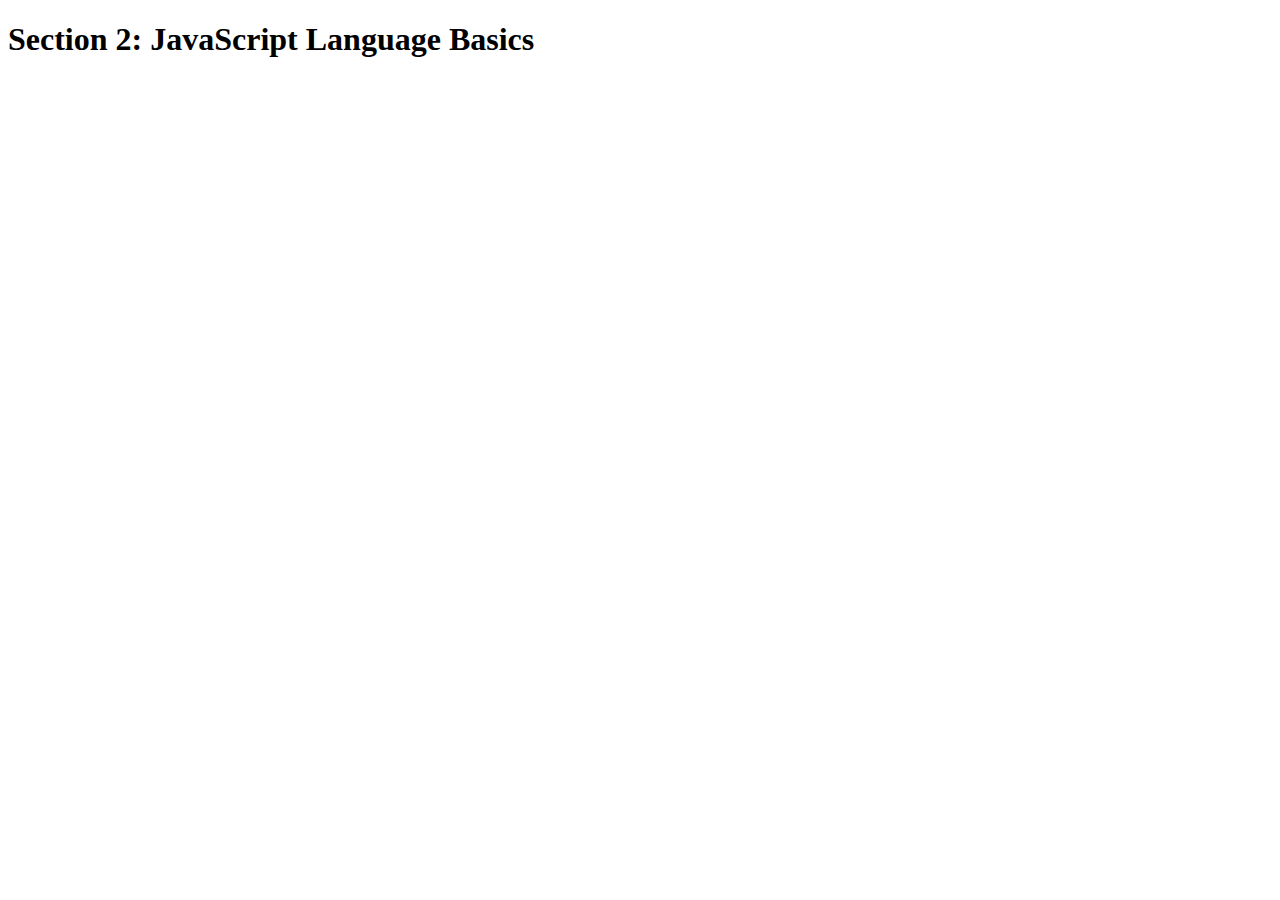
<file: 2-JS-Basics/index.html>
<!DOCTYPE html>
<html lang="en">
  <head>
    <meta charset="UTF-8" />
    <title>Section 2: JavaScript Language Basics</title>
  </head>

  <body>
    <h1>Section 2: JavaScript Language Basics</h1>
  </body>

  <script src="script.js"></script>
</html>
</file>
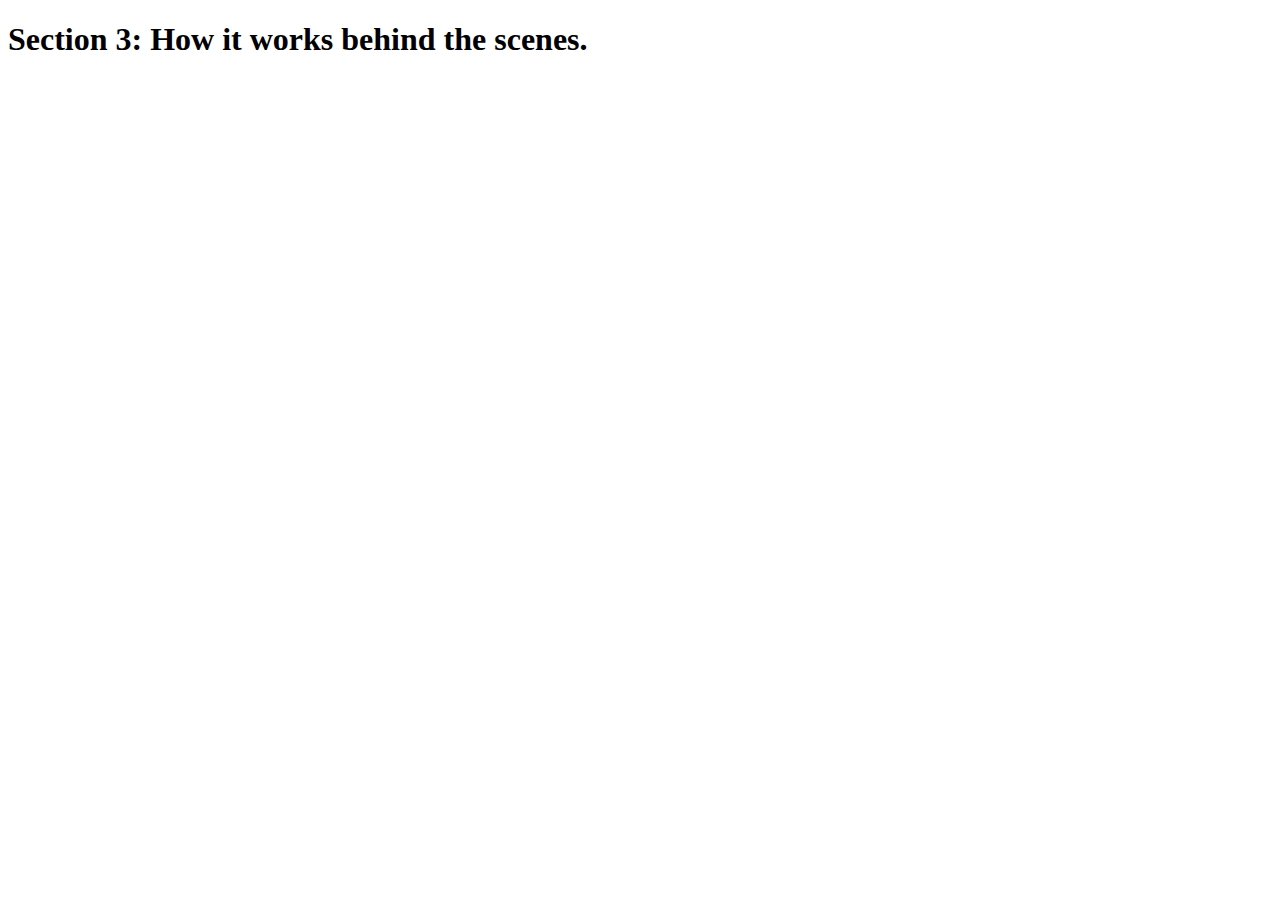
<file: 3-JS-How-works-behind-the-scenes/index.html>
<!DOCTYPE html>
<html lang="en">
  <head>
    <meta charset="UTF-8" />
    <title>Section 2: JavaScript Language Basics</title>
  </head>

  <body>
    <h1>Section 3: How it works behind the scenes.</h1>
  </body>

  <script src="main.js"></script>
</html>
</file>
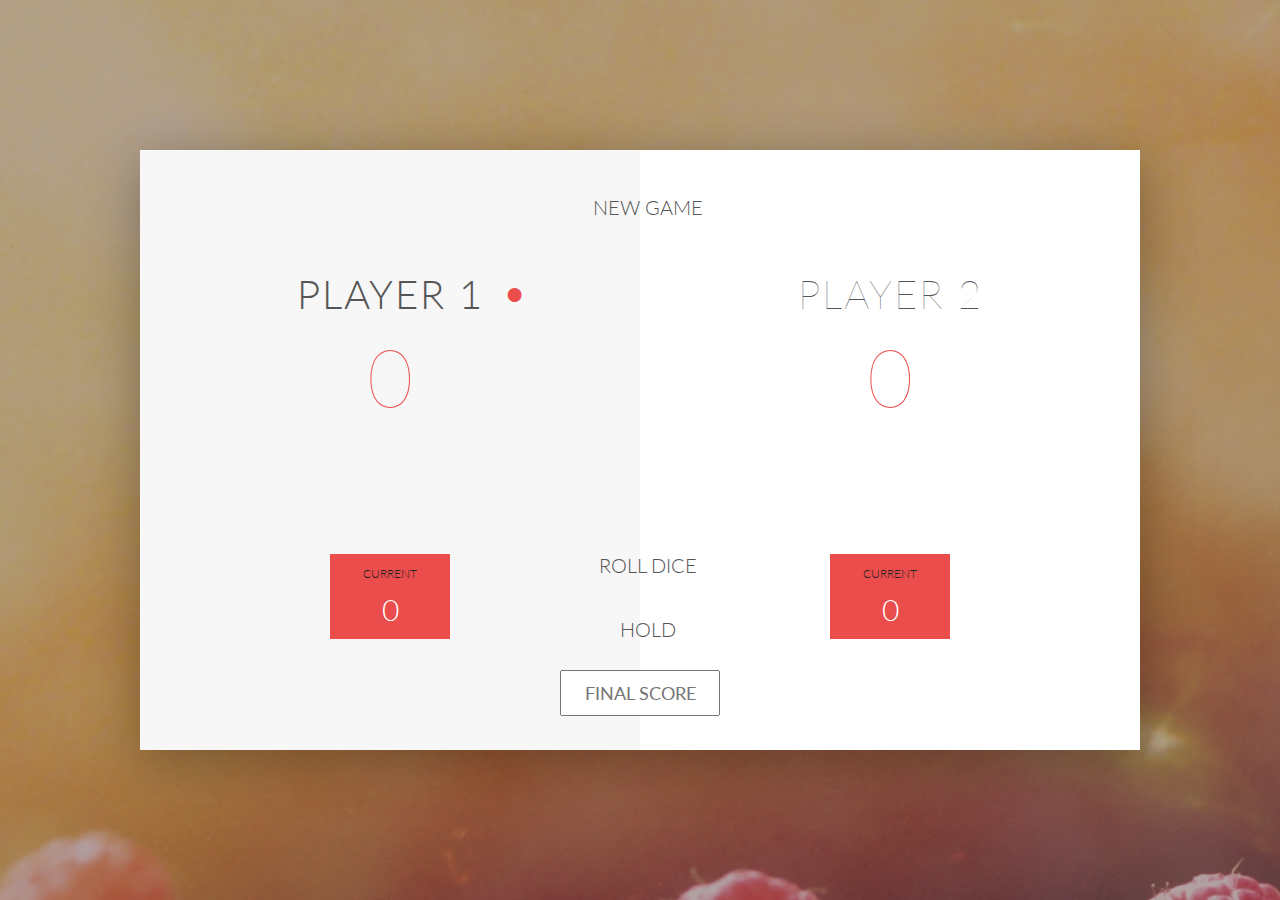
<file: 4-JS-Pig-Game-In-Browser-and-DOM-manipulation-and-events/index.html>
<!DOCTYPE html>
<html lang="en">
  <head>
    <meta charset="UTF-8" />
    <link
      href="https://fonts.googleapis.com/css?family=Lato:100,300,600"
      rel="stylesheet"
      type="text/css"
    />
    <link
      href="http://code.ionicframework.com/ionicons/2.0.1/css/ionicons.min.css"
      rel="stylesheet"
      type="text/css"
    />
    <link type="text/css" rel="stylesheet" href="style.css" />

    <title>Pig Game</title>
  </head>

  <body>
    <div class="wrapper clearfix">
      <div class="player-0-panel active">
        <div class="player-name" id="name-0">Player 1</div>
        <div class="player-score" id="score-0">43</div>
        <div class="player-current-box">
          <div class="player-current-label">Current</div>
          <div class="player-current-score" id="current-0">11</div>
        </div>
      </div>

      <div class="player-1-panel">
        <div class="player-name" id="name-1">Player 2</div>
        <div class="player-score" id="score-1">72</div>
        <div class="player-current-box">
          <div class="player-current-label">Current</div>
          <div class="player-current-score" id="current-1">0</div>
        </div>
      </div>

      <button class="btn-new">
        <i class="ion-ios-plus-outline"></i>New game
      </button>
      <button class="btn-roll"><i class="ion-ios-loop"></i>Roll dice</button>
      <button class="btn-hold">
        <i class="ion-ios-download-outline"></i>Hold
      </button>

      <input type="text" placeholder="Final score" class="final-score">

      <img src="dice-5.png" alt="Dice" class="dice" id="dice-1"/>
      <img src="dice-5.png" alt="Dice" class="dice" id="dice-2"/>
    </div>

    <script src="app.js"></script>
  </body>
</html>
</file>
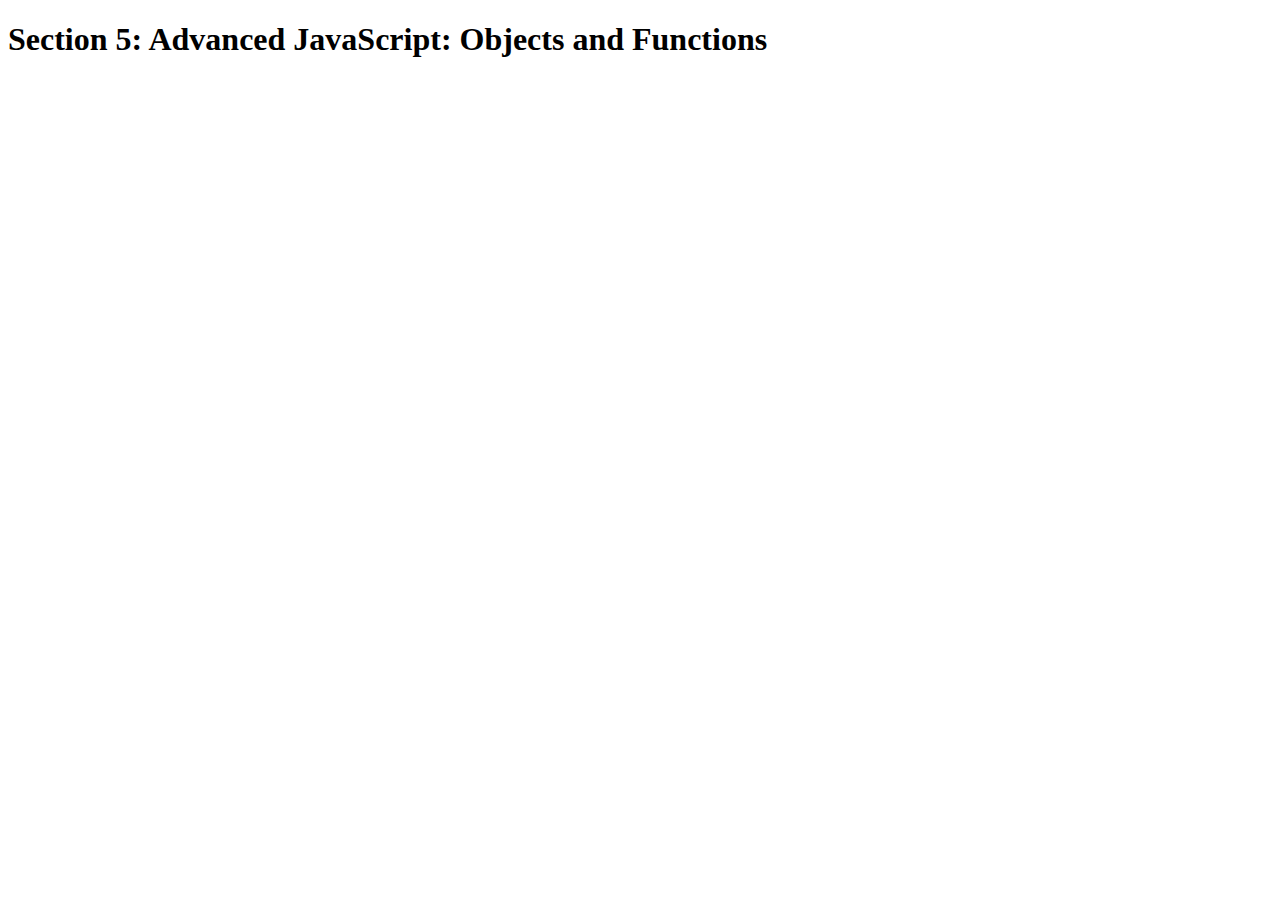
<file: 5-JS-Objects-and-functions/index.html>
<!DOCTYPE html>
<html lang="en">
    <head>
        <meta charset="UTF-8">
        <title>Section 5: Advanced JavaScript: Objects and Functions</title>
    </head>

    <body>
        <h1>Section 5: Advanced JavaScript: Objects and Functions</h1>
        <script src="script.js"></script>
    </body>
</html>
</file>
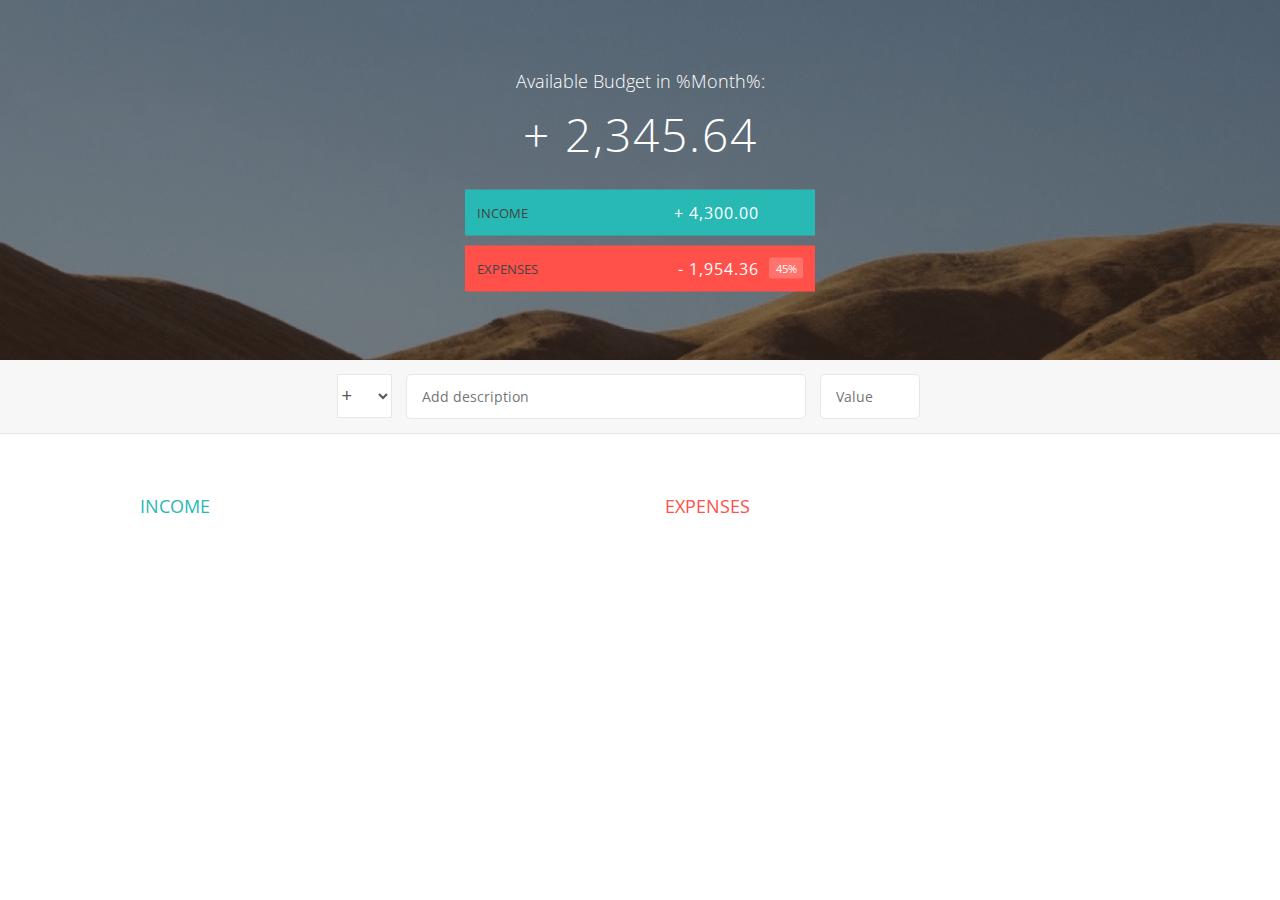
<file: 6-JS-Budget-App/index.html>
<!DOCTYPE html>
<html lang="en">
  <head>
    <meta charset="UTF-8" />
    <link
      href="https://fonts.googleapis.com/css?family=Open+Sans:100,300,400,600"
      rel="stylesheet"
      type="text/css"
    />
    <link
      href="http://code.ionicframework.com/ionicons/2.0.1/css/ionicons.min.css"
      rel="stylesheet"
      type="text/css"
    />
    <link type="text/css" rel="stylesheet" href="style.css" />
    <title>Budgety</title>
  </head>
  <body>
    <div class="top">
      <div class="budget">
        <div class="budget__title">
          Available Budget in <span class="budget__title--month">%Month%</span>:
        </div>

        <div class="budget__value">+ 2,345.64</div>

        <div class="budget__income clearfix">
          <div class="budget__income--text">Income</div>
          <div class="right">
            <div class="budget__income--value">+ 4,300.00</div>
            <div class="budget__income--percentage">&nbsp;</div>
          </div>
        </div>

        <div class="budget__expenses clearfix">
          <div class="budget__expenses--text">Expenses</div>
          <div class="right clearfix">
            <div class="budget__expenses--value">- 1,954.36</div>
            <div class="budget__expenses--percentage">45%</div>
          </div>
        </div>
      </div>
    </div>

    <div class="bottom">
      <div class="add">
        <div class="add__container">
          <select class="add__type">
            <option value="inc" selected>+</option>
            <option value="exp">-</option>
          </select>
          <input
            type="text"
            class="add__description"
            placeholder="Add description"
          />
          <input type="number" class="add__value" placeholder="Value" />
          <button class="add__btn">
            <i class="ion-ios-checkmark-outline"></i>
          </button>
        </div>
      </div>

      <div class="container clearfix">
        <div class="income">
          <h2 class="icome__title">Income</h2>

          <div class="income__list">
            <!--
                        <div class="item clearfix" id="income-0">
                            <div class="item__description">Salary</div>
                            <div class="right clearfix">
                                <div class="item__value">+ 2,100.00</div>
                                <div class="item__delete">
                                    <button class="item__delete--btn"><i class="ion-ios-close-outline"></i></button>
                                </div>
                            </div>
                        </div>
                        
                        <div class="item clearfix" id="income-1">
                            <div class="item__description">Sold car</div>
                            <div class="right clearfix">
                                <div class="item__value">+ 1,500.00</div>
                                <div class="item__delete">
                                    <button class="item__delete--btn"><i class="ion-ios-close-outline"></i></button>
                                </div>
                            </div>
                        </div>
                        -->
          </div>
        </div>

        <div class="expenses">
          <h2 class="expenses__title">Expenses</h2>

          <div class="expenses__list">
            <!--
                        <div class="item clearfix" id="expense-0">
                            <div class="item__description">Apartment rent</div>
                            <div class="right clearfix">
                                <div class="item__value">- 900.00</div>
                                <div class="item__percentage">21%</div>
                                <div class="item__delete">
                                    <button class="item__delete--btn"><i class="ion-ios-close-outline"></i></button>
                                </div>
                            </div>
                        </div>

                        <div class="item clearfix" id="expense-1">
                            <div class="item__description">Grocery shopping</div>
                            <div class="right clearfix">
                                <div class="item__value">- 435.28</div>
                                <div class="item__percentage">10%</div>
                                <div class="item__delete">
                                    <button class="item__delete--btn"><i class="ion-ios-close-outline"></i></button>
                                </div>
                            </div>
                        </div>
                        -->
          </div>
        </div>
      </div>
    </div>

    <script src="app.js"></script>
  </body>
</html>
</file>
<file: 4-JS-Pig-Game-In-Browser-and-DOM-manipulation-and-events/style.css>
/**********************************************
*** GENERAL
**********************************************/

.final-score {
  position: absolute;
  left: 50%;
  transform: translateX(-50%);
  top: 520px;
  color: #555;
  font-size: 18px;
  font-family: 'Lato';
  text-align: center;
  padding: 10px;
  width: 160px;
  text-transform: uppercase;
}

.final-score:focus {
  outline: none;
}

#dice-1 {
  top: 120px;
}

#dice-2 {
  top: 250px;
}

* {
  margin: 0;
  padding: 0;
  box-sizing: border-box;
}

.clearfix::after {
  content: '';
  display: table;
  clear: both;
}

body {
  background-image: linear-gradient(
      rgba(62, 20, 20, 0.4),
      rgba(62, 20, 20, 0.4)
    ),
    url(back.jpg);
  background-size: cover;
  background-position: center;
  font-family: Lato;
  font-weight: 300;
  position: relative;
  height: 100vh;
  color: #555;
}

.wrapper {
  width: 1000px;
  position: absolute;
  top: 50%;
  left: 50%;
  transform: translate(-50%, -50%);
  background-color: #fff;
  box-shadow: 0px 10px 50px rgba(0, 0, 0, 0.3);
  overflow: hidden;
}

.player-0-panel,
.player-1-panel {
  width: 50%;
  float: left;
  height: 600px;
  padding: 100px;
}

/**********************************************
*** PLAYERS
**********************************************/

.player-name {
  font-size: 40px;
  text-align: center;
  text-transform: uppercase;
  letter-spacing: 2px;
  font-weight: 100;
  margin-top: 20px;
  margin-bottom: 10px;
  position: relative;
}

.player-score {
  text-align: center;
  font-size: 80px;
  font-weight: 100;
  color: #eb4d4d;
  margin-bottom: 130px;
}

.active {
  background-color: #f7f7f7;
}
.active .player-name {
  font-weight: 300;
}

.active .player-name::after {
  content: '\2022';
  font-size: 47px;
  position: absolute;
  color: #eb4d4d;
  top: -7px;
  right: 10px;
}

.player-current-box {
  background-color: #eb4d4d;
  color: #fff;
  width: 40%;
  margin: 0 auto;
  padding: 12px;
  text-align: center;
}

.player-current-label {
  text-transform: uppercase;
  margin-bottom: 10px;
  font-size: 12px;
  color: #222;
}

.player-current-score {
  font-size: 30px;
}

button {
  position: absolute;
  width: 200px;
  left: 50%;
  transform: translateX(-50%);
  color: #555;
  background: none;
  border: none;
  font-family: Lato;
  font-size: 20px;
  text-transform: uppercase;
  cursor: pointer;
  font-weight: 300;
  transition: background-color 0.3s, color 0.3s;
}

button:hover {
  font-weight: 600;
}
button:hover i {
  margin-right: 20px;
}

button:focus {
  outline: none;
}

i {
  color: #eb4d4d;
  display: inline-block;
  margin-right: 15px;
  font-size: 32px;
  line-height: 1;
  vertical-align: text-top;
  margin-top: -4px;
  transition: margin 0.3s;
}

.btn-new {
  top: 45px;
}
.btn-roll {
  top: 403px;
}
.btn-hold {
  top: 467px;
}

.dice {
  position: absolute;
  left: 50%;
  top: 178px;
  transform: translateX(-50%);
  height: 100px;
  box-shadow: 0px 10px 60px rgba(0, 0, 0, 0.1);
}

.winner {
  background-color: #f7f7f7;
}
.winner .player-name {
  font-weight: 300;
  color: #eb4d4d;
}
</file>
<file: 6-JS-Budget-App/style.css>
/**********************************************
*** GENERAL
**********************************************/

* {
  margin: 0;
  padding: 0;
  box-sizing: border-box;
}

.clearfix::after {
  content: '';
  display: table;
  clear: both;
}

body {
  color: #555;
  font-family: Open Sans;
  font-size: 16px;
  position: relative;
  height: 100vh;
  font-weight: 400;
}

.right {
  float: right;
}
.red {
  color: #ff5049 !important;
}
.red-focus:focus {
  border: 1px solid #ff5049 !important;
}

/**********************************************
*** TOP PART
**********************************************/

.top {
  height: 40vh;
  background-image: linear-gradient(rgba(0, 0, 0, 0.35), rgba(0, 0, 0, 0.35)),
    url(back.png);
  background-size: cover;
  background-position: center;
  position: relative;
}

.budget {
  position: absolute;
  width: 350px;
  top: 50%;
  left: 50%;
  transform: translate(-50%, -50%);
  color: #fff;
}

.budget__title {
  font-size: 18px;
  text-align: center;
  margin-bottom: 10px;
  font-weight: 300;
}

.budget__value {
  font-weight: 300;
  font-size: 46px;
  text-align: center;
  margin-bottom: 25px;
  letter-spacing: 2px;
}

.budget__income,
.budget__expenses {
  padding: 12px;
  text-transform: uppercase;
}

.budget__income {
  margin-bottom: 10px;
  background-color: #28b9b5;
}

.budget__expenses {
  background-color: #ff5049;
}

.budget__income--text,
.budget__expenses--text {
  float: left;
  font-size: 13px;
  color: #444;
  margin-top: 2px;
}

.budget__income--value,
.budget__expenses--value {
  letter-spacing: 1px;
  float: left;
}

.budget__income--percentage,
.budget__expenses--percentage {
  float: left;
  width: 34px;
  font-size: 11px;
  padding: 3px 0;
  margin-left: 10px;
}

.budget__expenses--percentage {
  background-color: rgba(255, 255, 255, 0.2);
  text-align: center;
  border-radius: 3px;
}

/**********************************************
*** BOTTOM PART
**********************************************/

/***** FORM *****/
.add {
  padding: 14px;
  border-bottom: 1px solid #e7e7e7;
  background-color: #f7f7f7;
}

.add__container {
  margin: 0 auto;
  text-align: center;
}

.add__type {
  width: 55px;
  border: 1px solid #e7e7e7;
  height: 44px;
  font-size: 18px;
  color: inherit;
  background-color: #fff;
  margin-right: 10px;
  font-weight: 300;
  transition: border 0.3s;
}

.add__description,
.add__value {
  border: 1px solid #e7e7e7;
  background-color: #fff;
  color: inherit;
  font-family: inherit;
  font-size: 14px;
  padding: 12px 15px;
  margin-right: 10px;
  border-radius: 5px;
  transition: border 0.3s;
}

.add__description {
  width: 400px;
}
.add__value {
  width: 100px;
}

.add__btn {
  font-size: 35px;
  background: none;
  border: none;
  color: #28b9b5;
  cursor: pointer;
  display: inline-block;
  vertical-align: middle;
  line-height: 1.1;
  margin-left: 10px;
}

.add__btn:active {
  transform: translateY(2px);
}

.add__type:focus,
.add__description:focus,
.add__value:focus {
  outline: none;
  border: 1px solid #28b9b5;
}

.add__btn:focus {
  outline: none;
}

/***** LISTS *****/
.container {
  width: 1000px;
  margin: 60px auto;
}

.income {
  float: left;
  width: 475px;
  margin-right: 50px;
}

.expenses {
  float: left;
  width: 475px;
}

h2 {
  text-transform: uppercase;
  font-size: 18px;
  font-weight: 400;
  margin-bottom: 15px;
}

.icome__title {
  color: #28b9b5;
}
.expenses__title {
  color: #ff5049;
}

.item {
  padding: 13px;
  border-bottom: 1px solid #e7e7e7;
}

.item:first-child {
  border-top: 1px solid #e7e7e7;
}
.item:nth-child(even) {
  background-color: #f7f7f7;
}

.item__description {
  float: left;
}

.item__value {
  float: left;
  transition: transform 0.3s;
}

.item__percentage {
  float: left;
  margin-left: 20px;
  transition: transform 0.3s;
  font-size: 11px;
  background-color: #ffdad9;
  padding: 3px;
  border-radius: 3px;
  width: 32px;
  text-align: center;
}

.income .item__value,
.income .item__delete--btn {
  color: #28b9b5;
}

.expenses .item__value,
.expenses .item__percentage,
.expenses .item__delete--btn {
  color: #ff5049;
}

.item__delete {
  float: left;
}

.item__delete--btn {
  font-size: 22px;
  background: none;
  border: none;
  cursor: pointer;
  display: inline-block;
  vertical-align: middle;
  line-height: 1;
  display: none;
}

.item__delete--btn:focus {
  outline: none;
}
.item__delete--btn:active {
  transform: translateY(2px);
}

.item:hover .item__delete--btn {
  display: block;
}
.item:hover .item__value {
  transform: translateX(-20px);
}
.item:hover .item__percentage {
  transform: translateX(-20px);
}

.unpaid {
  background-color: #ffdad9 !important;
  cursor: pointer;
  color: #ff5049;
}

.unpaid .item__percentage {
  box-shadow: 0 2px 6px 0 rgba(0, 0, 0, 0.1);
}
.unpaid:hover .item__description {
  font-weight: 900;
}
</file>
